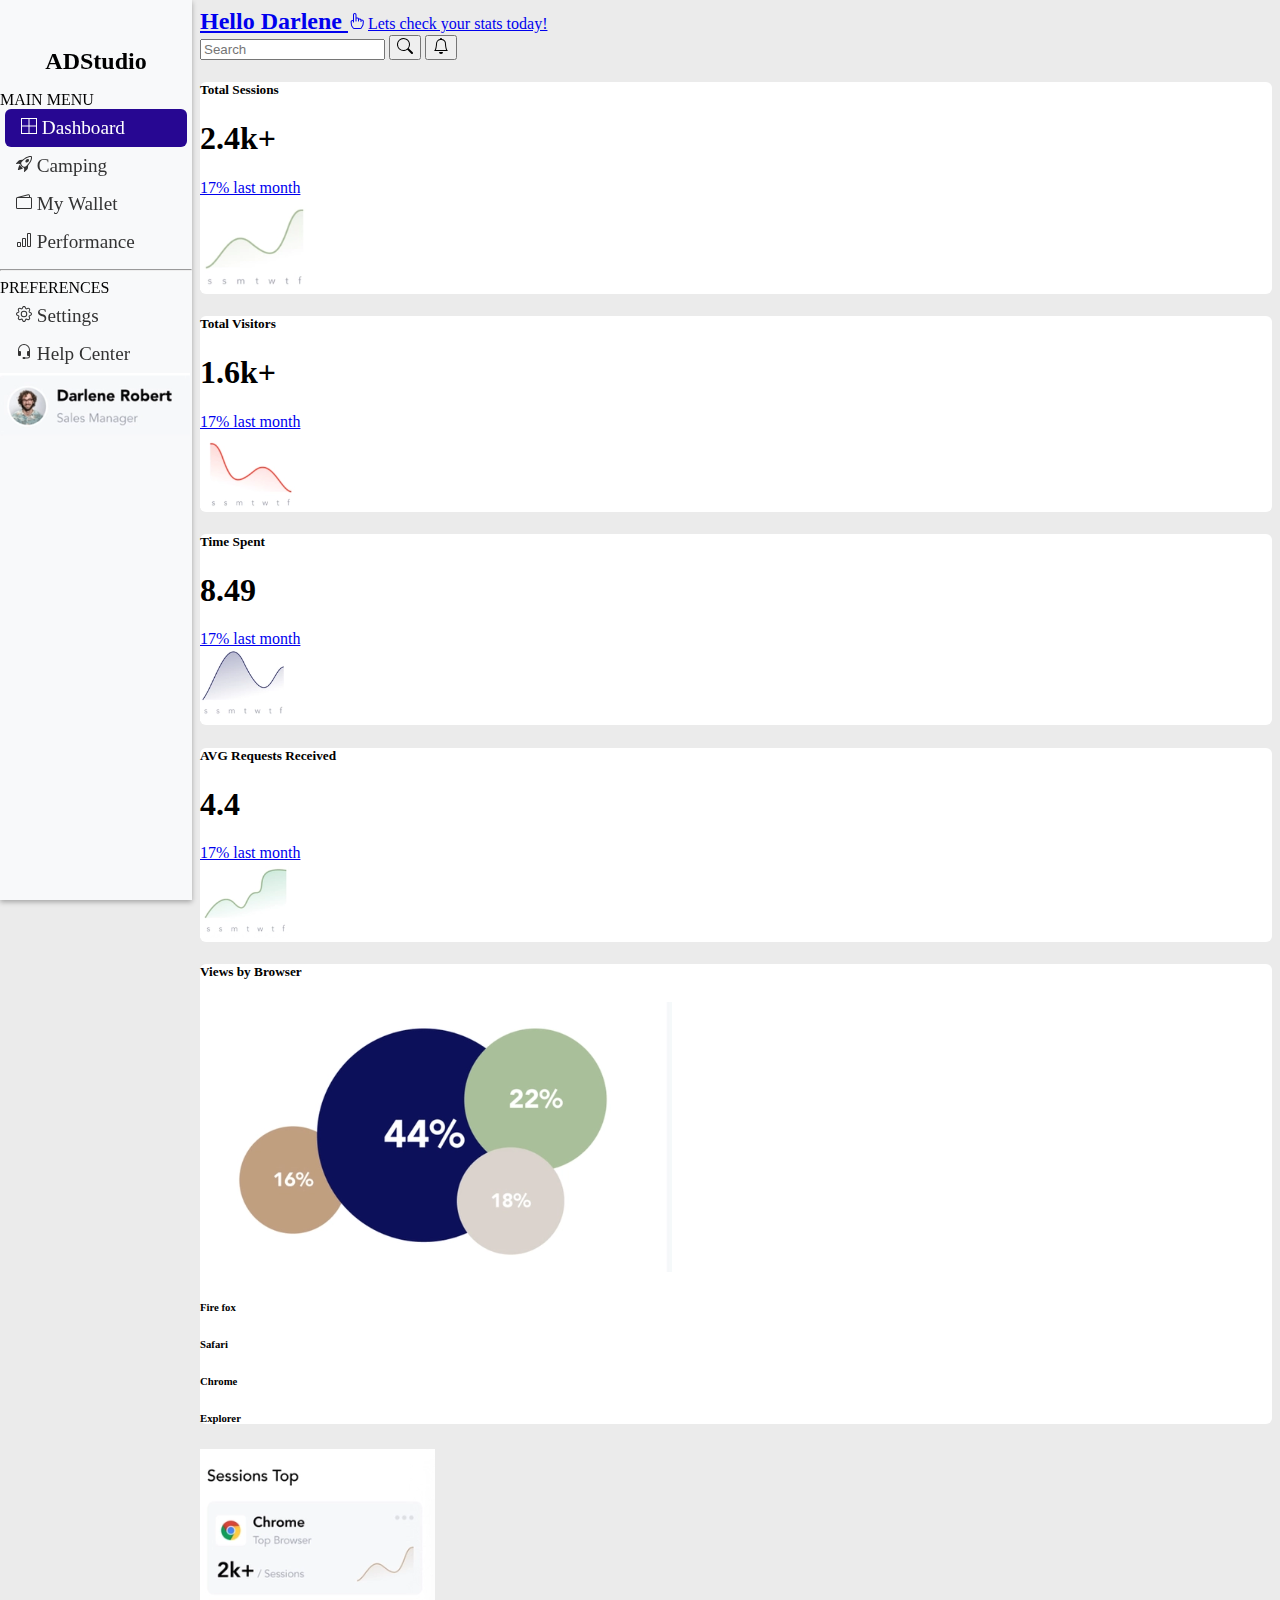
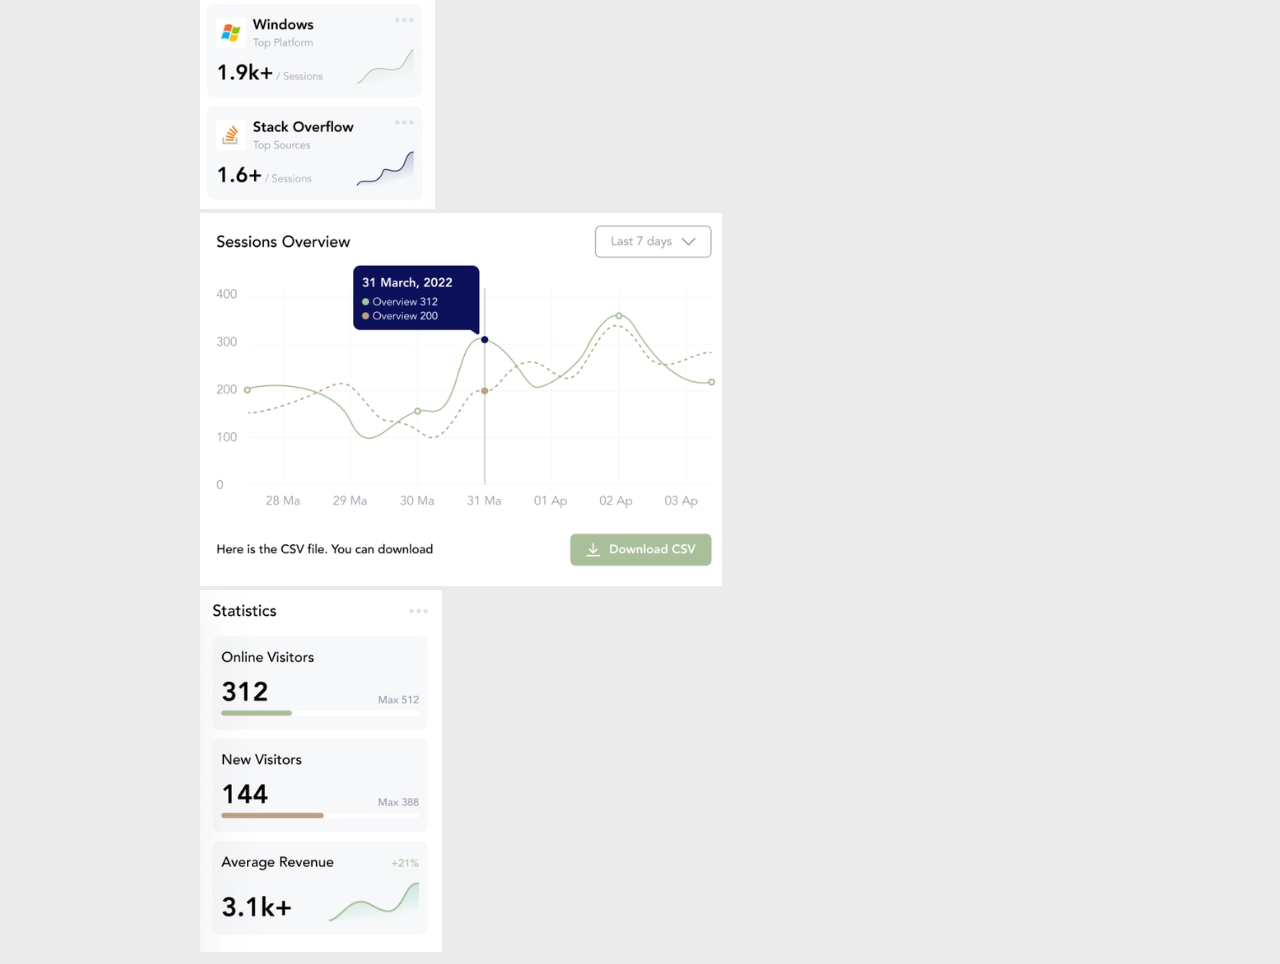
<file: index.html>
<!DOCTYPE html>
<html lang="en">

<head>
  <meta charset="UTF-8" />
  <meta http-equiv="X-UA-Compatible" content="IE=edge" />
  <meta name="viewport" content="width=device-width, initial-scale=1.0" />
  <title>Document</title>
  <link href="https://cdn.jsdelivr.net/npm/bootstrap@5.3.0-alpha3/dist/css/bootstrap.min.css" rel="stylesheet"
    integrity="sha384-KK94CHFLLe+nY2dmCWGMq91rCGa5gtU4mk92HdvYe+M/SXH301p5ILy+dN9+nJOZ" crossorigin="anonymous">
  <link rel="stylesheet" type="text/css" href="style.css" />
</head>

<body>
  <nav class="sidebar ">
    <div class="sidebar-brand mb-5 ">ADStudio</div>
    <ul class="sidebar-nav">
      <label class="ms-2 mb-2"> MAIN MENU</label>
      <li class="sidebar-nav-item  py-2">
        <a href="#" class="sidebar-nav-link dashboard"><svg xmlns="http://www.w3.org/2000/svg" width="16" height="16"
            fill="currentColor" class="bi bi-border-all" viewBox="0 0 16 16">
            <path d="M0 0h16v16H0V0zm1 1v6.5h6.5V1H1zm7.5 0v6.5H15V1H8.5zM15 8.5H8.5V15H15V8.5zM7.5 15V8.5H1V15h6.5z" />
          </svg> Dashboard</a>
      </li>
      <li class="sidebar-nav-item py-2">
        <a href="#" class="sidebar-nav-link"><svg xmlns="http://www.w3.org/2000/svg" width="16" height="16"
            fill="currentColor" class="bi bi-rocket-takeoff" viewBox="0 0 16 16">
            <path
              d="M9.752 6.193c.599.6 1.73.437 2.528-.362.798-.799.96-1.932.362-2.531-.599-.6-1.73-.438-2.528.361-.798.8-.96 1.933-.362 2.532Z" />
            <path
              d="M15.811 3.312c-.363 1.534-1.334 3.626-3.64 6.218l-.24 2.408a2.56 2.56 0 0 1-.732 1.526L8.817 15.85a.51.51 0 0 1-.867-.434l.27-1.899c.04-.28-.013-.593-.131-.956a9.42 9.42 0 0 0-.249-.657l-.082-.202c-.815-.197-1.578-.662-2.191-1.277-.614-.615-1.079-1.379-1.275-2.195l-.203-.083a9.556 9.556 0 0 0-.655-.248c-.363-.119-.675-.172-.955-.132l-1.896.27A.51.51 0 0 1 .15 7.17l2.382-2.386c.41-.41.947-.67 1.524-.734h.006l2.4-.238C9.005 1.55 11.087.582 12.623.208c.89-.217 1.59-.232 2.08-.188.244.023.435.06.57.093.067.017.12.033.16.045.184.06.279.13.351.295l.029.073a3.475 3.475 0 0 1 .157.721c.055.485.051 1.178-.159 2.065Zm-4.828 7.475.04-.04-.107 1.081a1.536 1.536 0 0 1-.44.913l-1.298 1.3.054-.38c.072-.506-.034-.993-.172-1.418a8.548 8.548 0 0 0-.164-.45c.738-.065 1.462-.38 2.087-1.006ZM5.205 5c-.625.626-.94 1.351-1.004 2.09a8.497 8.497 0 0 0-.45-.164c-.424-.138-.91-.244-1.416-.172l-.38.054 1.3-1.3c.245-.246.566-.401.91-.44l1.08-.107-.04.039Zm9.406-3.961c-.38-.034-.967-.027-1.746.163-1.558.38-3.917 1.496-6.937 4.521-.62.62-.799 1.34-.687 2.051.107.676.483 1.362 1.048 1.928.564.565 1.25.941 1.924 1.049.71.112 1.429-.067 2.048-.688 3.079-3.083 4.192-5.444 4.556-6.987.183-.771.18-1.345.138-1.713a2.835 2.835 0 0 0-.045-.283 3.078 3.078 0 0 0-.3-.041Z" />
            <path
              d="M7.009 12.139a7.632 7.632 0 0 1-1.804-1.352A7.568 7.568 0 0 1 3.794 8.86c-1.102.992-1.965 5.054-1.839 5.18.125.126 3.936-.896 5.054-1.902Z" />
          </svg> Camping</a>
      </li>
      <li class="sidebar-nav-item py-2">
        <a href="#" class="sidebar-nav-link"><svg xmlns="http://www.w3.org/2000/svg" width="16" height="16"
            fill="currentColor" class="bi bi-wallet2" viewBox="0 0 16 16">
            <path
              d="M12.136.326A1.5 1.5 0 0 1 14 1.78V3h.5A1.5 1.5 0 0 1 16 4.5v9a1.5 1.5 0 0 1-1.5 1.5h-13A1.5 1.5 0 0 1 0 13.5v-9a1.5 1.5 0 0 1 1.432-1.499L12.136.326zM5.562 3H13V1.78a.5.5 0 0 0-.621-.484L5.562 3zM1.5 4a.5.5 0 0 0-.5.5v9a.5.5 0 0 0 .5.5h13a.5.5 0 0 0 .5-.5v-9a.5.5 0 0 0-.5-.5h-13z" />
          </svg> My Wallet</a>
      </li>
      <li class="sidebar-nav-item py-2">
        <a href="#" class="sidebar-nav-link"><svg xmlns="http://www.w3.org/2000/svg" width="16" height="16"
            fill="currentColor" class="bi bi-bar-chart" viewBox="0 0 16 16">
            <path
              d="M4 11H2v3h2v-3zm5-4H7v7h2V7zm5-5v12h-2V2h2zm-2-1a1 1 0 0 0-1 1v12a1 1 0 0 0 1 1h2a1 1 0 0 0 1-1V2a1 1 0 0 0-1-1h-2zM6 7a1 1 0 0 1 1-1h2a1 1 0 0 1 1 1v7a1 1 0 0 1-1 1H7a1 1 0 0 1-1-1V7zm-5 4a1 1 0 0 1 1-1h2a1 1 0 0 1 1 1v3a1 1 0 0 1-1 1H2a1 1 0 0 1-1-1v-3z" />
          </svg> Performance</a>


      </li>
 
      
     
    </ul>
    <hr>

    <ul class="sidebar-nav mt-5">
      <label class="ms-2 mb-2"> PREFERENCES</label>
      <li class="sidebar-nav-item  py-2">
        <a href="#" class="sidebar-nav-link "><svg xmlns="http://www.w3.org/2000/svg" width="16" height="16" fill="currentColor" class="bi bi-gear" viewBox="0 0 16 16">
  <path d="M8 4.754a3.246 3.246 0 1 0 0 6.492 3.246 3.246 0 0 0 0-6.492zM5.754 8a2.246 2.246 0 1 1 4.492 0 2.246 2.246 0 0 1-4.492 0z"/>
  <path d="M9.796 1.343c-.527-1.79-3.065-1.79-3.592 0l-.094.319a.873.873 0 0 1-1.255.52l-.292-.16c-1.64-.892-3.433.902-2.54 2.541l.159.292a.873.873 0 0 1-.52 1.255l-.319.094c-1.79.527-1.79 3.065 0 3.592l.319.094a.873.873 0 0 1 .52 1.255l-.16.292c-.892 1.64.901 3.434 2.541 2.54l.292-.159a.873.873 0 0 1 1.255.52l.094.319c.527 1.79 3.065 1.79 3.592 0l.094-.319a.873.873 0 0 1 1.255-.52l.292.16c1.64.893 3.434-.902 2.54-2.541l-.159-.292a.873.873 0 0 1 .52-1.255l.319-.094c1.79-.527 1.79-3.065 0-3.592l-.319-.094a.873.873 0 0 1-.52-1.255l.16-.292c.893-1.64-.902-3.433-2.541-2.54l-.292.159a.873.873 0 0 1-1.255-.52l-.094-.319zm-2.633.283c.246-.835 1.428-.835 1.674 0l.094.319a1.873 1.873 0 0 0 2.693 1.115l.291-.16c.764-.415 1.6.42 1.184 1.185l-.159.292a1.873 1.873 0 0 0 1.116 2.692l.318.094c.835.246.835 1.428 0 1.674l-.319.094a1.873 1.873 0 0 0-1.115 2.693l.16.291c.415.764-.42 1.6-1.185 1.184l-.291-.159a1.873 1.873 0 0 0-2.693 1.116l-.094.318c-.246.835-1.428.835-1.674 0l-.094-.319a1.873 1.873 0 0 0-2.692-1.115l-.292.16c-.764.415-1.6-.42-1.184-1.185l.159-.291A1.873 1.873 0 0 0 1.945 8.93l-.319-.094c-.835-.246-.835-1.428 0-1.674l.319-.094A1.873 1.873 0 0 0 3.06 4.377l-.16-.292c-.415-.764.42-1.6 1.185-1.184l.292.159a1.873 1.873 0 0 0 2.692-1.115l.094-.319z"/>
</svg> Settings</a>
      </li>
      <li class="sidebar-nav-item py-2">
        <a href="#" class="sidebar-nav-link"><svg xmlns="http://www.w3.org/2000/svg" width="16" height="16" fill="currentColor" class="bi bi-headset" viewBox="0 0 16 16">
  <path d="M8 1a5 5 0 0 0-5 5v1h1a1 1 0 0 1 1 1v3a1 1 0 0 1-1 1H3a1 1 0 0 1-1-1V6a6 6 0 1 1 12 0v6a2.5 2.5 0 0 1-2.5 2.5H9.366a1 1 0 0 1-.866.5h-1a1 1 0 1 1 0-2h1a1 1 0 0 1 .866.5H11.5A1.5 1.5 0 0 0 13 12h-1a1 1 0 0 1-1-1V8a1 1 0 0 1 1-1h1V6a5 5 0 0 0-5-5z"/>
</svg>
            Help Center</a>
      </li>
   
     
 
      <img src="20.png" class=" person mt-3" alt="image"> 
    </ul>















  </nav>

  <div class="content  ">
    <div class="container">
      <nav class="navbar navbar-expand-lg navbar-light bg-light hbar">
        <div class="container-fluid">
          <div class="p">


            <a class="navbar-brand sidebar-brand" href="#">Hello Darlene   <svg xmlns="http://www.w3.org/2000/svg" width="16" height="16" fill="currentColor" class="bi bi-hand-index" viewBox="0 0 16 16">
  <path d="M6.75 1a.75.75 0 0 1 .75.75V8a.5.5 0 0 0 1 0V5.467l.086-.004c.317-.012.637-.008.816.027.134.027.294.096.448.182.077.042.15.147.15.314V8a.5.5 0 1 0 1 0V6.435a4.9 4.9 0 0 1 .106-.01c.316-.024.584-.01.708.04.118.046.3.207.486.43.081.096.15.19.2.259V8.5a.5.5 0 0 0 1 0v-1h.342a1 1 0 0 1 .995 1.1l-.271 2.715a2.5 2.5 0 0 1-.317.991l-1.395 2.442a.5.5 0 0 1-.434.252H6.035a.5.5 0 0 1-.416-.223l-1.433-2.15a1.5 1.5 0 0 1-.243-.666l-.345-3.105a.5.5 0 0 1 .399-.546L5 8.11V9a.5.5 0 0 0 1 0V1.75A.75.75 0 0 1 6.75 1zM8.5 4.466V1.75a1.75 1.75 0 1 0-3.5 0v5.34l-1.2.24a1.5 1.5 0 0 0-1.196 1.636l.345 3.106a2.5 2.5 0 0 0 .405 1.11l1.433 2.15A1.5 1.5 0 0 0 6.035 16h6.385a1.5 1.5 0 0 0 1.302-.756l1.395-2.441a3.5 3.5 0 0 0 .444-1.389l.271-2.715a2 2 0 0 0-1.99-2.199h-.581a5.114 5.114 0 0 0-.195-.248c-.191-.229-.51-.568-.88-.716-.364-.146-.846-.132-1.158-.108l-.132.012a1.26 1.26 0 0 0-.56-.642 2.632 2.632 0 0 0-.738-.288c-.31-.062-.739-.058-1.05-.046l-.048.002zm2.094 2.025z"/>
</svg></a>

            <a class="nav-link disabled" href="#" tabindex="-1" aria-disabled="true">Lets check your stats today!</a>
          </div>
          <form class="d-flex">
            <input class="form-control me-2 " type="search" placeholder="Search" aria-label="Search">
            <button class="btn btn-outline-secondary" type="submit"><svg xmlns="http://www.w3.org/2000/svg" width="16"
                height="16" fill="currentColor" class="bi bi-search" viewBox="0 0 16 16">
                <path
                  d="M11.742 10.344a6.5 6.5 0 1 0-1.397 1.398h-.001c.03.04.062.078.098.115l3.85 3.85a1 1 0 0 0 1.415-1.414l-3.85-3.85a1.007 1.007 0 0 0-.115-.1zM12 6.5a5.5 5.5 0 1 1-11 0 5.5 5.5 0 0 1 11 0z" />
              </svg></button>
            <button class="btn btn-outline-secondary mx-3" type="submit"><svg xmlns="http://www.w3.org/2000/svg"
                width="16" height="16" fill="currentColor" class="bi bi-bell" viewBox="0 0 16 16">
                <path
                  d="M8 16a2 2 0 0 0 2-2H6a2 2 0 0 0 2 2zM8 1.918l-.797.161A4.002 4.002 0 0 0 4 6c0 .628-.134 2.197-.459 3.742-.16.767-.376 1.566-.663 2.258h10.244c-.287-.692-.502-1.49-.663-2.258C12.134 8.197 12 6.628 12 6a4.002 4.002 0 0 0-3.203-3.92L8 1.917zM14.22 12c.223.447.481.801.78 1H1c.299-.199.557-.553.78-1C2.68 10.2 3 6.88 3 6c0-2.42 1.72-4.44 4.005-4.901a1 1 0 1 1 1.99 0A5.002 5.002 0 0 1 13 6c0 .88.32 4.2 1.22 6z" />
              </svg></button>
          </form>
        </div>
      </nav>


      <div class="row my-2  ">
        <div class="col-md-6">
          <div class="row">
            <div class="col-md-6">
              <div class="card-body my-2 shadow p-3 mb-2 bg-body rounded">
                <h5 class="card-title">Total Sessions</h5>

                <div class="row">
                  <div class="col-6">
                    <h1 class=" my-4">2.4k+ </h1>

                    <a href="#" class="text-decoration-none">17% last month</a>

                  </div>

                  <div class="col-6 position-relative"">
    <img class=" position-absolute bottom-0 end-0" src="2.png" alt="image"></img>
                  </div>
                </div>

              </div>
            </div>
            <div class="col-md-6">
              <div class="card-body my-2 shadow p-3 mb-2 bg-body rounded">
                <h5 class="card-title">Total Visitors</h5>

                <div class="row">
                  <div class="col-6">
                    <h1 class=" my-4 ">1.6k+ </h1>

                    <a href="#" class="text-decoration-none text-danger">17% last month</a>

                  </div>

                  <div class="col-6 position-relative"">
    <img class=" position-absolute bottom-0 end-0" src="5.png" alt="image"></img>
                  </div>
                </div>
              </div>
            </div>
          </div>
          <div class="row">
            <div class="col-md-6">
              <div class="card-body my-2 shadow p-3 mb-2 bg-body rounded">
                <h5 class="card-title">Time Spent</h5>

                <div class="row">
                  <div class="col-6">
                    <h1 class=" my-4">8.49 </h1>

                    <a href="#" class="text-decoration-none">17% last month</a>

                  </div>

                  <div class="col-6 position-relative"">
    <img class=" position-absolute bottom-0 end-0" src="3.png" alt="image"></img>
                  </div>
                </div>
              </div>
            </div>
            <div class="col-md-6">
              <div class="card-body my-2 shadow p-3 mb-2 bg-body rounded">
                <h5 class="card-title  ">AVG Requests Received</h5>
                <!-- <h6 class="card-subtitle mb-2 text-muted">Card subtitle</h6> -->

                <div class="row">
                  <div class="col-6">
                    <h1 class=" my-4">4.4 </h1>

                    <a href="#" class="text-decoration-none">17% last month</a>

                  </div>

                  <div class="col-6 position-relative"">
    <img class=" position-absolute bottom-0 end-0" src="4.png" alt="image"></img>
                  </div>
                </div>

              </div>
            </div>
          </div>
        </div>

        <div class="col-md-6">
          <div class="card-body my-2 shadow p-3 mb-2 bg-body rounded">
            <h5 class="card-title">Views by Browser</h5>

            <img class=" d-flex mx-auto img-fluid " src="1.png" alt="image"></img>

            <div class="d-flex justify-content-between mt-3 ">
              <h6 href="#" class=" d-inline-flex text-secondary"> Fire fox</h6>
              <h6 href="#" class=" d-inline-flex text-success">Safari</h6>
              <h6 href="#" class=" d-inline-flex text-warning">Chrome</h6>
              <h6 href="#" class=" d-inline-flex text-dark">Explorer</h6>

            </div>

          </div>
          <div class="col-md-6">



          </div>



        </div>

      </div>


<div class="row my-3">
<div class="col-md-3">   <img src="11.png" class="d-block w-100 shadow p-3 mb-2 bg-body rounded" alt="imagex">
</div>
<div class="col-md-6">  <img src="12.png" class="d-block w-100 shadow p-3 mb-2 bg-body rounded" alt="imagex">
</div>
<div class="col-md-3">   
  
  <img src="13.png" class="d-block w-100 shadow p-3 mb-2 bg-body rounded" alt="imagex">


</div>



</div>
    </div>
  </div>
  </div>


  <script src="main.js" type="text/javascript"></script>
  <script src="https://cdn.jsdelivr.net/npm/bootstrap@5.3.0-alpha3/dist/js/bootstrap.bundle.min.js"
    integrity="sha384-ENjdO4Dr2bkBIFxQpeoTz1HIcje39Wm4jDKdf19U8gI4ddQ3GYNS7NTKfAdVQSZe"
    crossorigin="anonymous"></script>
</body>

</html>
</file>
<file: style.css>
body {
  background-color: rgb(235, 235, 235);
}


.card-body {
  background-color: white;
  border-radius: 6px;
}
.dashboard{  background-color: #270792;
  border-radius: 6px;
  margin: 0 5px;
  color: white !important;

}
.sidebar {
  position: fixed;
  top: 0;
  bottom: 0;
  left: 0;
  z-index: 100; /* Keep sidebar on top */
  padding: 48px 0;
  background-color: #f8f9fa; /* Light gray */
  box-shadow: 0 2px 5px rgba(0, 0, 0, 0.3);
  overflow-x: hidden; /* Hide horizontal scrollbar */
  transition: all 0.3s ease;
  width: 15vw;
}

.sidebar-brand {
  font-size: 1.5rem;
  font-weight: 700;

  margin-bottom: 1rem;
  text-align: center;
}

.sidebar-nav {
  margin: 0;
  padding: 0;
  list-style: none;
}

.sidebar-nav-link {
  display: block;
  padding: 0.5rem 1rem;
  color: #333;
  font-size: 1.2rem;
  text-decoration: none;
  transition: all 0.1s ease;
}

.sidebar-nav-link:hover {
  background-color: #270792;
  border-radius: 6px;
  margin: 0 5px;
  color: white;
}
.content {
  margin-left: 15vw;
}
@media (max-width: 1000px) {
  .sidebar {
    display: none;
  }

  .content {
    margin-left: 0;
  }
}
</file>
